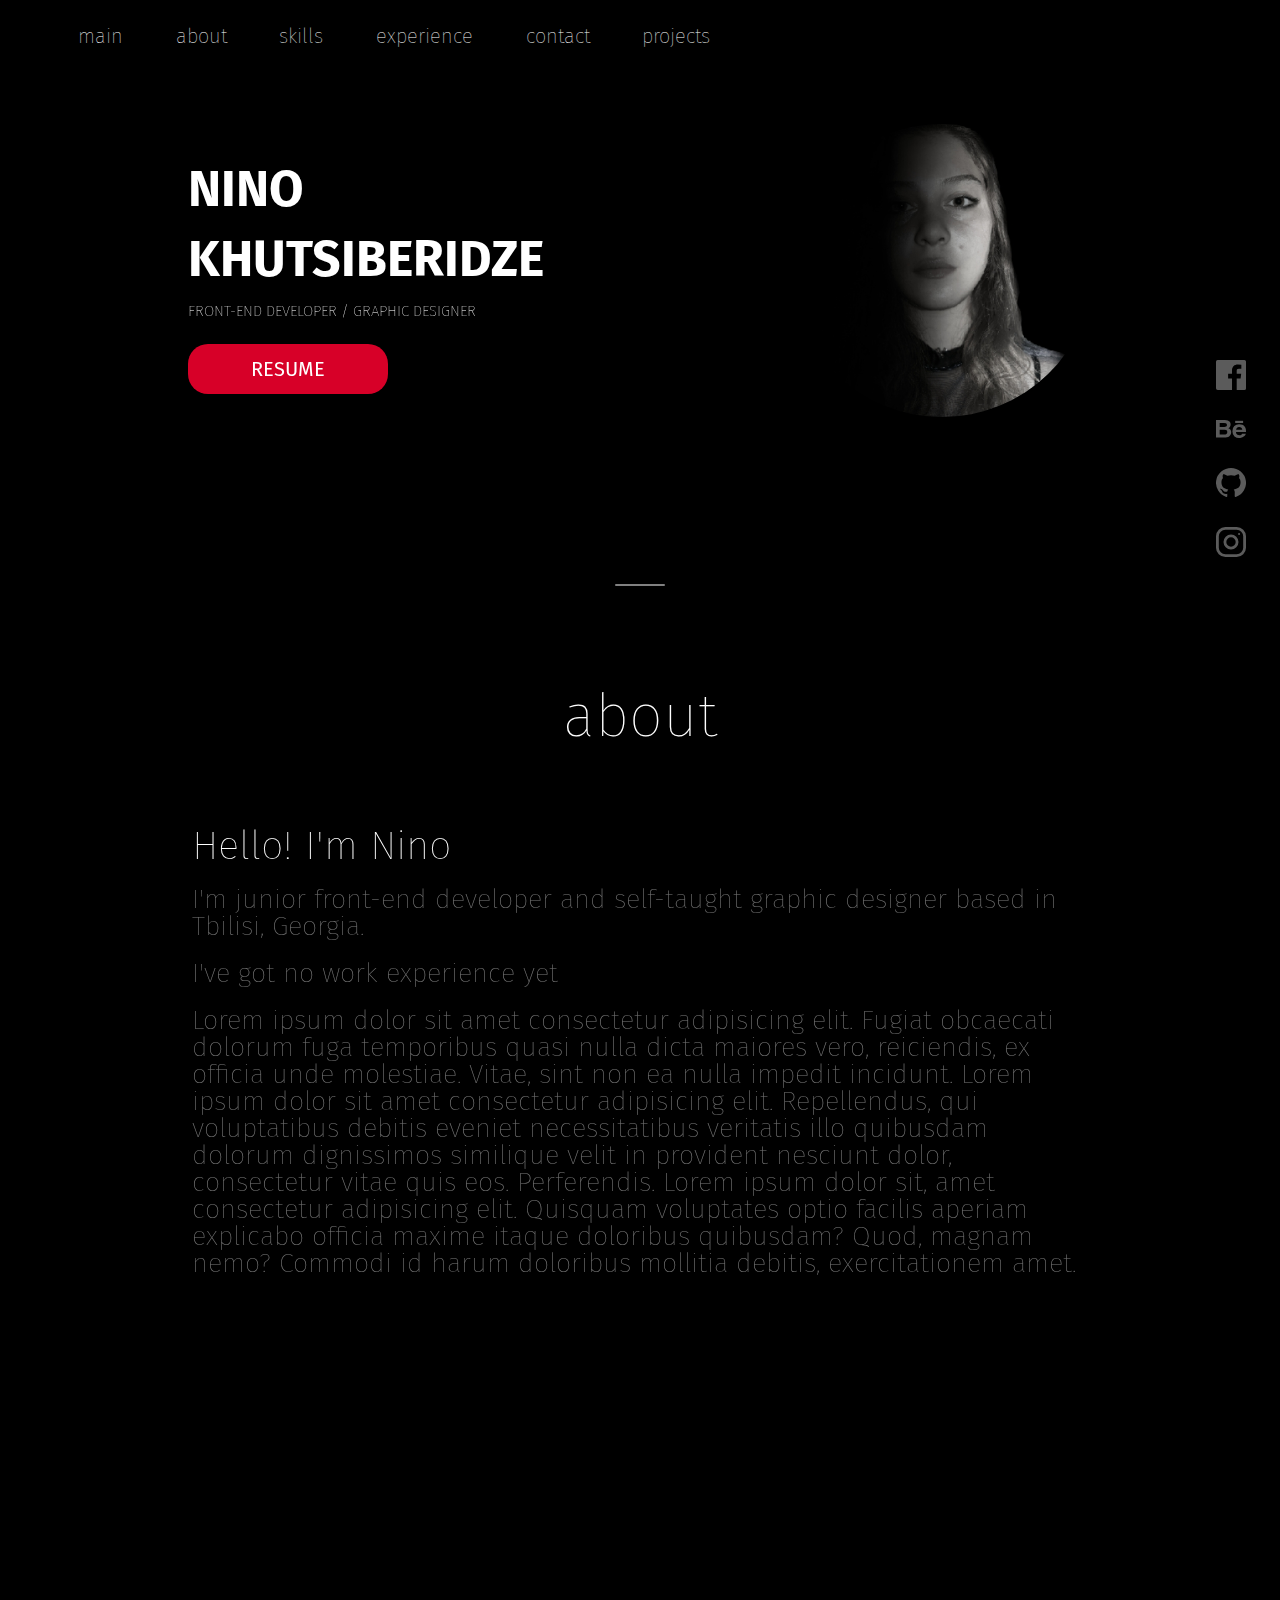
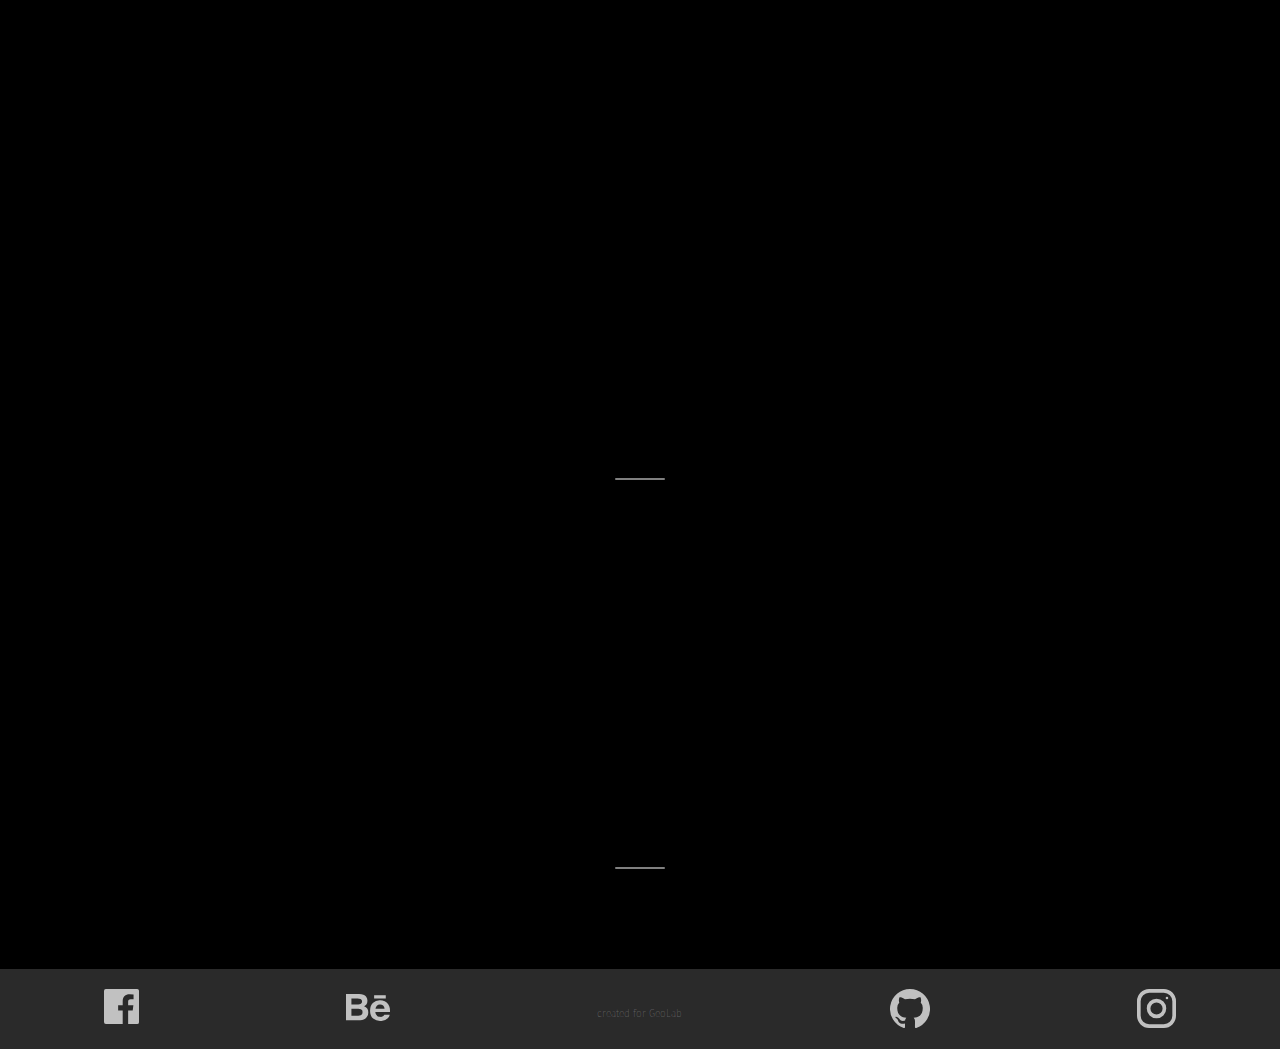
<file: index.html>
<!DOCTYPE html>
<html lang="en">
<head>
    <meta charset="UTF-8">
    <meta name="viewport" content="width=device-width, initial-scale=1.0">
    <meta name="description" content="portfolio">
    <meta name="keywords" content="portfolio, front-end developer,  graphic designer,  hire, ">
    <meta name="author" content="Nino Khutsiberidze">
    <title>Nino Khutsiberidze</title>
    <link href="https://unpkg.com/aos@2.3.1/dist/aos.css" rel="stylesheet">


    <link rel="stylesheet" href="css/reset.css">
    <link rel="stylesheet" href="css/style.css">
    <link rel="stylesheet" href="img">
   
    <link href="https://fonts.googleapis.com/css2?family=Fira+Sans:wght@300;400;700&display=swap" rel="stylesheet">
    <link href="https://fonts.googleapis.com/css2?family=Fira+Sans:wght@300&display=swap" rel="stylesheet">
</head>
<body>
    <header style="z-index: 9999;" class="header">
        <nav>
            <ul class="nav-links">
                <li><a class="smoothScroll" href="index.html">main</a></li>
                <li><a class="smoothScroll" href="#about">about</a></li>
                <li><a class="smoothScroll" href="#skills">skills</a></li>
                <li><a class="smoothScroll" href="#experience">experience</a></li>
                <li><a class="smoothScroll" href="#contact">contact</a></li>
                <li><a class="smoothScroll" href="#projects">projects</a></li>
            </ul>
            
        </nav>
    </header>

        <div class="main-icons">
            <a href="https://www.facebook.com/mpinh" target="_blank">
                <img  src="img/fb.svg" alt="facebook logo"> 
            </a>
            <a href="https://www.behance.net/nxuciberid662b" target="_blank">
                <img src="img/be.svg" alt="behance">
            </a>
            
            <a href="https://github.com/ninokhutsi" target="_blank">
                <img class="git-lg" src="img/github.svg" alt="github">
            </a>
            <a href="https://www.instagram.com/agenti__007/" target="_blank">
                <img src="img/instagram.svg" alt="instagram">
            </a>
            
        </div>
    
    
    <section class="main-page">
        
        <div data-aos="zoom-in" style="transition: 2s;"
         class="main">
            <div  class="main-wraper">
                <div id="mainpage" class="name">
                    <p>nino</p>
                    <p>khutsiberidze</p>
                    <p>front-end developer / graphic designer</p>
                </div>
    
                <div class="button-wraper">
                    <a href="https://drive.google.com/file/d/1IGo0Y5lF56ON0mUaXiXFT8HhFWDXG43w/view?usp=sharing" target="_blank"><button class="button">
                        <p>RESUME</p>
                    </button></a>
                    
                </div>
           </div>

            <div data-aos="fade-up"
            data-aos-duration="3000" class="photo">
                <img src="img/12.svg" alt="image">
            </div>

        </div>
        

    </section>

    <!-- about -->
    <div  id="about" class="divider"></div>
    <section class="about">
        <div data-aos="fade-up" style="transition: 3s;">
            <h1>about</h1>
             <p> <span>Hello! I'm Nino</span></p>
            <p>I'm junior front-end developer and self-taught graphic designer based in Tbilisi, Georgia.
            </p>
            <p>I've got no work experience yet</p>
            <p>Lorem ipsum dolor sit amet consectetur adipisicing elit. Fugiat obcaecati dolorum fuga temporibus quasi nulla dicta maiores vero, reiciendis, ex officia unde molestiae. Vitae, sint non ea nulla impedit incidunt. Lorem ipsum dolor sit amet consectetur adipisicing elit. Repellendus, qui voluptatibus debitis eveniet necessitatibus veritatis illo quibusdam dolorum dignissimos similique velit in provident nesciunt dolor, consectetur vitae quis eos. Perferendis. Lorem ipsum dolor sit, amet consectetur adipisicing elit. Quisquam voluptates optio facilis aperiam explicabo officia maxime itaque doloribus quibusdam? Quod, magnam nemo? Commodi id harum doloribus mollitia debitis, exercitationem amet.</p>

        </div>
    </section>

    <!-- skills -->

    <div id="skills" class="divider"></div>

    <section data-aos="fade-up" style="transition: 2s;"  class="skills">
        <h1>skills</h1>
        <div class="skills-1">
        <div class="both" class="code">

            <li>
                <h3>HTML 5</h3><span class="bar"><span data-aos="fade-right" style="transition: 1s;" class="html"></span></span>
            </li>

            <li>
                <h3>CSS 3</h3><span class="bar"><span data-aos="fade-right" style="transition: 1s;" class="css"></span></span>
            </li>

            <li>
                <h3>JavaScript</h3><span class="bar"><span data-aos="fade-right" style="transition: 1s;" class="JavaScript"></span></span>
            </li>

        </div>

        <div class="both" class="cg">
            <li>
                <h3>adobe illustrator</h3><span class="bar"><span data-aos="fade-right" style="transition: 1s;" class="ai"></span></span>
            </li>

            <li>
                <h3>adobe photoshop</h3><span class="bar"><span data-aos="fade-right" style="transition: 1s;" class="ps"></span></span>
            </li>

            <li>
                <h3>adobe animate</h3><span class="bar"><span data-aos="fade-right" style="transition: 1s;" class="ae"></span></span>
            </li>
        </div>
        </div>
    </section>
    
    <!-- experience -->

    <div id="experience" class="divider"></div>
    <section data-aos="fade-up" style="transition: 2s;" class="xp">
        <div>
            <h1>experience</h1>
            <p class="error">error</p>
            <p data-aos="zoom-in" style="transition: 3s;" class="number">404</p>
            <p class="exp">XP not found</p>
        </div>
    </section>
    
    <!-- contact -->

    <div id="contact" class="divider"></div>
     <section data-aos="fade-up" style="transition: 2s;" >
        <div class="contact">
            <h1>contact</h1>
        </div>
        <section class="forms">
        
           <div class="contact-wraper">
                <div class="form-wraper">
                    <div class="firstline-form">
                        <div class="form-box">
                            <label for="email"></label>
                            <input class="email" type="email" name="email" id="email" placeholder="type your email..." required>
                        </div>
        
                        <div class="form-box">
                            <button class="send-button">
                                <img class="send-icon" src="img/send.svg" alt="send">
                            </button>
                        </div>
        
                    </div>
        
                    <div>
                        <label for="message"></label>
                        <textarea name="message"  id="message" placeholder="text..."></textarea>
                    </div>
                </div>
                <div class="info-incontact">
    
                    <div data-aos="fade-right" style="transition: 2s;" class="mail">
                       <h6>Phone</h6>
                       <a class="callto" href="callto:+995598008501">+995 598 008 501</a>
                    </div>
                    
                    <div data-aos="fade-left" style="transition: 2s;" class="mail">
                       <h6>E-mail</h6>
                       <a class="mailto" href="mailto:ninokhutsiberidze16b@geolab.edu.ge">ninokhutsiberidze16b@geolab.edu.ge</a>
                    </div>
               </div>
           </div>
    
        </section>
     </section>
    <div class="divider"></div>
    <section  id="projects" data-aos="fade-up" style="transition: 2s;" class="projects">
        <h1>Projects</h1>
        <p>check out my projects</p>
        <div data-aos="zoom-in" style="transition: 2s;">
            <button  class="project-button">
                <a href="projects.html">HERE</a>
            </button>
        </div>
       
    </section>
    <div class="divider"></div>
    <div class="info">

        <div data-aos="fade-right" style="transition: 2s;" class="mail">
           <h6>Phone</h6>
           <a class="callto" href="callto:+995598008501">+995 598 008 501</a>
        </div>
        
        <div data-aos="fade-left" style="transition: 2s;" class="mail">
           <h6>E-mail</h6>
           <a class="mailto" href="mailto:ninokhutsiberidze16b@geolab.edu.ge">ninokhutsiberidze16b@geolab.edu.ge</a>
        </div>
   </div>


    <footer>
        
        
        <a class="smoothScroll" href="#mainpage">
            <div class="scroll-up">
                 <img src="img/Group 25.svg" alt="icon">
                <p>scroll up</p>
                
            </div>
        </a>
       

        <div class="social">
            <a href="https://www.facebook.com/mpinh" target="_blank">
                <img class="fb-lg" src="img/fb.svg" alt="facebook logo">
            </a>
            <a href="https://www.behance.net/nxuciberid662b" target="_blank">
                <img src="img/be.svg" alt="behance">
            </a>
            <p>created for GeoLab</p>
            <a href="https://github.com/ninokhutsi" target="_blank">
                <img class="git-lg" src="img/github.svg" alt="github">
            </a>
            <a href="https://www.instagram.com/agenti__007/" target="_blank">
                <img src="img/instagram.svg" alt="instagram">
            </a>
        </div>
    </footer>


    

    <script
         src="https://ajax.googleapis.com/ajax/libs/jquery/1.11.3/jquery.min.js">
    </script>
    <script src="./main.js"></script>

    <script src="https://unpkg.com/aos@2.3.1/dist/aos.js"></script>
    <script>
        AOS.init();
      </script>
</body>

</html>
</file>
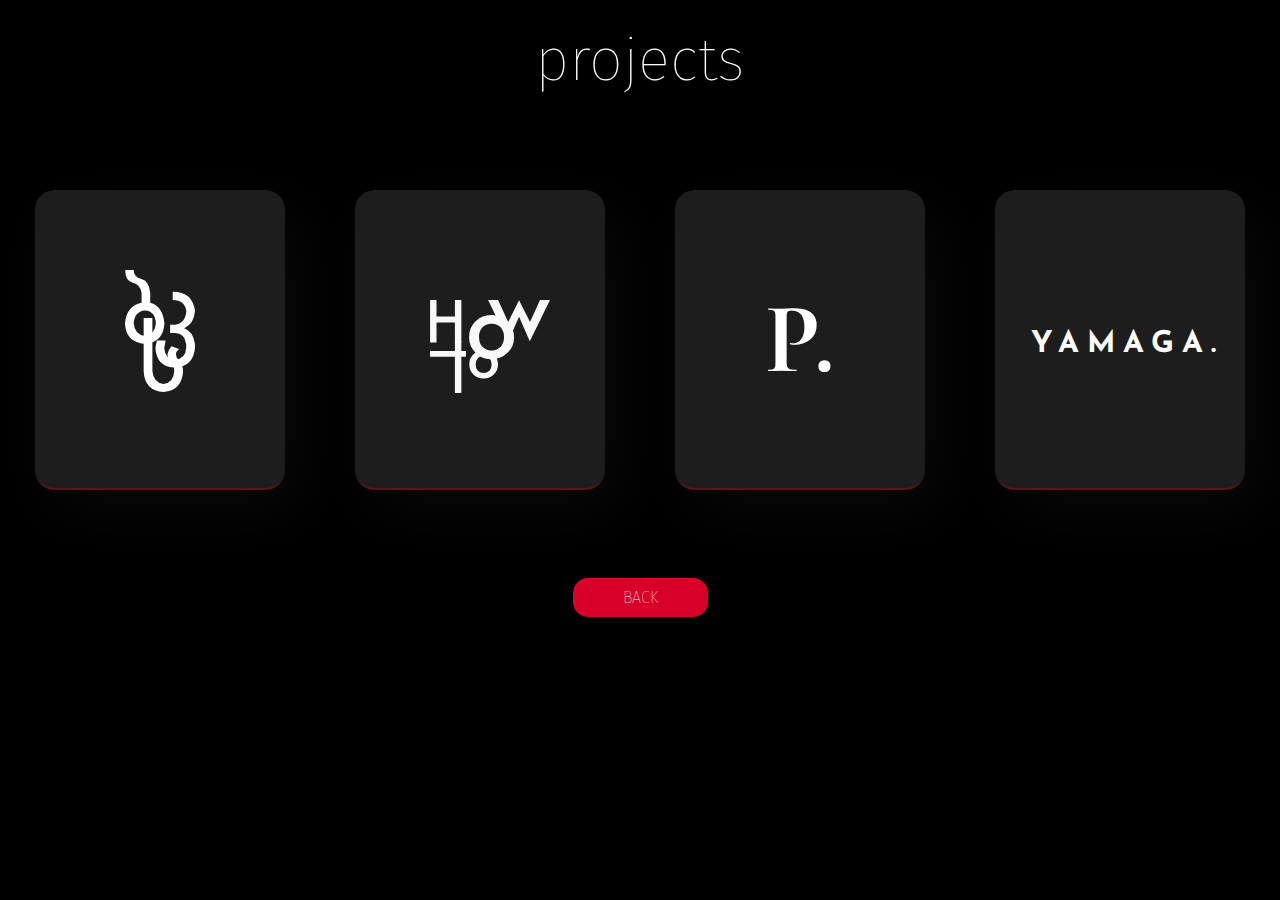
<file: projects.html>
<!DOCTYPE html>
<html lang="en">
<head>
    <meta charset="UTF-8">
    <meta name="viewport" content="width=device-width, initial-scale=1.0">
    <meta name="description" content="portfolio">
    <meta name="keywords" content="portfolio, front-end developer,  graphic designer,  hire, ">
    <meta name="author" content="Nino Khutsiberidze">
    
    <title>Nino Khutsiberidze/Projects</title>

    <link href="https://fonts.googleapis.com/css2?family=Cormorant:wght@500;600;700&display=swap" rel="stylesheet"> 
    <link href="https://fonts.googleapis.com/css2?family=Josefin+Sans:wght@500&display=swap" rel="stylesheet">
    <link href="https://fonts.googleapis.com/css2?family=Fira+Sans:wght@300;400;700&display=swap" rel="stylesheet">
    <link href="https://fonts.googleapis.com/css2?family=Fira+Sans:wght@300&display=swap" rel="stylesheet">

    <link rel="stylesheet" href="css/reset.css">
    <link rel="stylesheet" href="css/style.css">
</head>
<body>
    <div class="project-page">
        <h1>projects</h1>
    </div>
    
    <div data-aos="fade-top" style="transition: 2s;"  class="projects-wrapper">
        <a  href="https://ninokhutsi.github.io/sass-study/" target="_blank" class="project-one">
            <img src="img/Group 1.svg" alt="">
        </a>
        <a href="https://ninokhutsi.github.io/bootstrap-exercise/." target="_blank" class="project-one">
            <img src="img/howlogo.svg" style="width:120px; margin-top:110px; margin-left: 20px;" alt="logo">
        </a>
        <a href="https://ninokhutsi.github.io/Plants/" target="_blank" class=" plants project-one">P.</a>
        <a href="https://ninokhutsi.github.io/ceramics/" target="_blank" class="ceramics project-one">YAMAGA.</a>
        
    </div>
    <div class="goBackButton">
        <a href="index.html" class="project-button back-button">BACK</a>
    </div>
    
</body>
</html>
</file>
<file: css/style.css>
/*
* Prefixed by https://autoprefixer.github.io
* PostCSS: v7.0.29,
* Autoprefixer: v9.7.6
* Browsers: last 6 version
*/

body{
    padding: 0;
    background-color: black;
    width: 100%;
    font-family: 'Fira Sans', sans-serif;
    font-weight: lighter;
}
/* burger */


/* menu */




header{
    display: none;
}
.scroll-up p{
    color: rgba(255, 255, 255, 0.459);
    font-size: 20px;
    font-family: 'Fira Sans', sans-serif;
}
.scroll-up{
    text-align: center;
    display: -webkit-box;
    display: -ms-flexbox;
    display: flex;
    -webkit-box-orient: vertical;
    -webkit-box-direction: normal;
        -ms-flex-direction: column;
            flex-direction: column;
}
.scroll-up img{
    width: 50px;
    margin: 0 auto;
    margin-bottom: 20px;
}





/* main page */
.main-icons{
    display: none;
}
.main-page .name{
    text-align: center;
    margin-top: 100px;
}
.main-page .name p{
    color: white;
    font-size: 50px;
    font-family: 'Fira Sans', sans-serif;
    font-weight: bold;
    text-transform: uppercase;
    margin-top: 20px;
}

.main-page .name p:last-child{
    text-transform: uppercase;
    color: white;
    font-size: 15px;
    font-weight: lighter;
    
}
.main-page .name h2{
    position: relative;

}
.main-page .name p:first-child{
    -webkit-animation-name: nino;
            animation-name: nino;
    -webkit-animation-duration: 1s;
            animation-duration: 1s;

}
@-webkit-keyframes nino{
    from{-webkit-transform: translateX(-500px);transform: translateX(-500px);}
    to{-webkit-transform: translateX(0);transform: translateX(0);}
}
@keyframes nino{
    from{-webkit-transform: translateX(-500px);transform: translateX(-500px);}
    to{-webkit-transform: translateX(0);transform: translateX(0);}
}

.main-page .name p:nth-child(2){
    -webkit-animation-name: khutso;
            animation-name: khutso;
    -webkit-animation-duration: 1s;
            animation-duration: 1s;
}
@-webkit-keyframes khutso{
    from{-webkit-transform: translateX(400px);transform: translateX(400px);}
    to{-webkit-transform: translateX(0);transform: translateX(0);}
}
@keyframes khutso{
    from{-webkit-transform: translateX(400px);transform: translateX(400px);}
    to{-webkit-transform: translateX(0);transform: translateX(0);}
}

.button-wraper{
    text-align: center;
}
.project-button{
    margin-top: 30px;
    background-color:#D70028;
    border: none;
    color: white;
    border-radius: 20px;
    width: 200px;
    height: 50px;
   
    cursor: pointer;
}
.project-button a{
    color: rgb(255, 255, 255);
    padding: 2%;
    font-weight: lighter;
    font-size: 20px;
    font-family: 'Fira Sans', sans-serif;

}
.project-button:hover{
    opacity: 0.7;
}
.button{
    margin-top: 25px;
    margin-bottom: 5px;
    background-color:#D70028;
    border: none;
    color: white;
    border-radius: 20px;
    width: 200px;
    height: 50px;
    cursor: pointer;
}
.button:hover{
  opacity: 0.7;
}
.button p{
    font-family: 'Fira Sans', sans-serif;
    text-transform: uppercase;
    font-size: 20px;
}

.photo{
    text-align: center;
    margin-top: 60px;
}
.divider{
    height:2px;
    width: 50px;
    border-radius: 10px;
    opacity: 0.5;
    margin: 0 auto;
    background-color: white;
    margin-top: 100px;
    margin-bottom: 100px;
}
/* projects */
.projects{
    margin: 0 auto;
    -webkit-box-align: center;
        -ms-flex-align: center;
            align-items: center;
    text-align: center;
    display: -webkit-box;
    display: -ms-flexbox;
    display: flex;
    -ms-flex-pack: distribute;
        justify-content: space-around;
    -webkit-box-orient: vertical;
    -webkit-box-direction: normal;
        -ms-flex-direction: column;
            flex-direction: column;
    margin-bottom: 100px;
}

.projects p{

    margin: 0 auto;
    margin-top: 20px;
    font-family: 'Fira Sans', sans-serif;
    font-size: 27px;
    width: 270px;
    color:  rgba(255, 255, 255, 0.459);
}


/* about */
.about div h1{
    text-align: center;
    font-family: 'Fira Sans', sans-serif;
    font-size: 60px;
    margin-bottom: 80px;
    color: white;
}


.about div p{
    margin: 0 auto;
    margin-top: 20px;
    font-family: 'Fira Sans', sans-serif;
    font-size: 27px;
    width: 270px;
    color:  rgba(255, 255, 255, 0.459);
}
.about div p span{
    margin: 0 auto;
    margin-top: 80px;
    margin-bottom: 30px;
    font-family: 'Fira Sans', sans-serif;
    font-size: 40px;
    width: 270px;
    color:  rgb(255, 255, 255);
}
/* skills */

.skills{
    padding: 2%;
    font-family: 'Fira Sans', sans-serif;
    font-size: 25px;
    color: rgba(255, 255, 255, 0.459);
    list-style: none;
    text-transform: capitalize;
}
.skills h1{
    text-align: center;
    font-size: 60px;
    text-transform: lowercase;
    color: white;
}


.skills .code{
    width: 150px;
    margin: 0 auto;
}

.bar{
    margin-top: 20px;
    display: block;
    height: 10px;
    border:1px solid #d7002773;
    border-radius: 2px;
    overflow: hidden;
}
.bar span{
    height: 8px;
    float: left;
    background: #D70028;
    border-radius: 2px;
}
.html{
    width: 70%;
}
.css{
    width: 40%;
}
.JavaScript{
    width: 7%;
}
.ai{
    width: 80%;
}
.ps{
    width: 50%;
}
.ae{
    width: 15%;
}
.both{
    margin-top: 100px;
    
}
.both li{
    margin-top: 20px;
}

/* experience */

.xp{
    text-align: center;
    color: rgba(255, 255, 255, 0.459);
}
.xp h1{
    font-family: 'Fira Sans', sans-serif;
    font-size: 60px;
    margin-bottom: 50px;
    color: white;
}
.number{
    font-size:170px;
    font-family: 'Fira Sans', sans-serif;
    color: #D70028;
    margin-top: 30px;
    margin-bottom: 30px;
    -webkit-animation-name: number;
            animation-name: number;
    -webkit-animation-duration: 5s;
            animation-duration: 5s;
    -webkit-animation-iteration-count:infinite;
            animation-iteration-count:infinite;
}
 
.error{
    font-size: 40px;
}
.exp{
    font-size: 40px;
}


/* contact */
.forms{
    width:300px;
    margin: 0 auto;
    display: -webkit-box;
    display: -ms-flexbox;
    display: flex;
    -webkit-box-orient: vertical;
    -webkit-box-direction: normal;
        -ms-flex-direction: column;
            flex-direction: column;
    -webkit-box-pack: justify;
        -ms-flex-pack: justify;
            justify-content: space-between;
}
.submit{
    display: none;
}
.email{
    margin-bottom:30px ;
    text-decoration: none;
    border: none;
    width: 130px;
    height: 33px;
    color: rgba(255, 255, 255, 0.459);
    font-family: 'Fira Sans', sans-serif;
    font-size: 12px;
    font-weight: lighter;
    background-color: #3D3D3D;
    border-radius: 10px;
    padding-left: 7px;
}
textarea{
    -webkit-text-decoration-color: white;
            text-decoration-color: white;
    resize: none;
    border: none;
    width: 300px;
    height: 100px;
    color: rgba(255, 255, 255, 0.459);
    font-family: 'Fira Sans', sans-serif;
    font-size: 18px;
    font-weight: lighter;
    background-color: #3D3D3D;
    border-radius: 10px;
    padding: 2%;
    margin-top: 20px;
    
}
.firstline-form{
    
    display: -webkit-box;
    
    display: -ms-flexbox;
    
    display: flex;
    -webkit-box-pack: justify;
        -ms-flex-pack: justify;
            justify-content: space-between;
    -webkit-box-orient: horizontal;
    -webkit-box-direction: normal;
        -ms-flex-direction: row;
            flex-direction: row;
}
.send-button{
    background-color:#D70028;
    padding: 2%;
    border: none;
    border-radius: 10px;
    width: 60px;
    height: 33px;
    text-align: center;
}
.send-icon{
    margin-left: 5px;
    margin-top: 2px;
    width:25px;
}

h1{
    font-family: 'Fira Sans', sans-serif;
    font-size: 60px;
    color: white;
}
.contact{
    text-align: center;
    margin-bottom: 100px;
}


/* footer */
.footer-divider{
    margin: 0 auto;
    margin-top: 25px;
    margin-bottom: 25px;
    height:2px;
    width: 50px;
    border-radius: 10px;
    opacity: 0.5;
    background-color: white;
}
.info{
    margin-top: -10px;
    height: 150px;
    text-align: center;
    display: -webkit-box;
    display: -ms-flexbox;
    display: flex;
    -webkit-box-orient: vertical;
    -webkit-box-direction: normal;
        -ms-flex-direction: column;
            flex-direction: column;
    -webkit-box-pack: justify;
        -ms-flex-pack: justify;
            justify-content: space-between;
    margin-bottom: 100px;
}
.info h6{
    font-family: 'Fira Sans', sans-serif;
    font-size: 28px;
    color: white;
}
.info div a{
    font-family: 'Fira Sans', sans-serif;
    font-size:20px;
    color: rgba(255, 255, 255, 0.445);
    

}
.info-incontact{
    display: none;
}

/* footer social */
.footer{
    margin-top: -400px;
}
.social{
    margin-top: 100px;
    width: 100%;
    height: 80px;
    background-color:#ffffff2a ;
    display: -webkit-box;
    display: -ms-flexbox;
    display: flex;
    -ms-flex-pack: distribute;
        justify-content: space-around;
    -webkit-box-orient: horizontal;
    -webkit-box-direction: normal;
        -ms-flex-direction: row;
            flex-direction: row;
    text-align: center;
    vertical-align: middle;
}
.social p{
    font-family: 'Fira Sans', sans-serif;
    font-size:10px;
    color: rgba(255, 255, 255, 0.445);
    margin-top: 40px;
}
.social a{
    margin-top:20px;
}
.social a:nth-child(2){
    margin-top:25px;
}
.git-lg{
    width: 40px;
}
.fb-lg{
    width: 35px;
}

.main-icons{
    display: none;
}

/* projects */

.projects-wrapper{
    margin-left: 40%;
    width: 100%;
    display: flex;
    justify-content: space-around;
    flex-direction: column;
}
.project-one{
    margin: 0 auto;
    cursor: pointer;
    margin-top: 100px;
    width: 250px;
    height: 300px;
    background-color: rgb(29, 29, 29);
    
    border-radius: 20px;
    border-bottom: 2px solid #d7002757;
    box-shadow: 15px 20px 60px 0px rgba(255, 255, 255, 0.034);
}


.project-one img{
    width: 70px;
    margin: 0 auto;
    margin-top: 80px;
}


/* proj */
.projects-wrapper{
    margin-left: 0;
    width: 100%;
    display: flex;
    justify-content: space-around;
    flex-direction: column;
}
.project-one{
    cursor: pointer;
    margin-top: 100px;
    text-align: center;
    width: 250px;
    height: 300px;
    background-color: rgb(29, 29, 29);
    border-radius: 20px;
    border-bottom: 2px solid #d7002757;
    box-shadow: 15px 20px 60px 0px rgba(255, 255, 255, 0.034);
}

.project-one img{
    width: 70px;
    margin: 0 auto;
    margin-top: 80px;
}

.info{
    display: none;
}

.ceramics{
    font-family: 'Josefin Sans', sans-serif;
    font-weight: bold;
    color: white;
    font-size: 30px;
    text-transform: uppercase;
    letter-spacing: 8px;
    padding-top: 140px;
    padding-left: 15px;

}
.plants{
    font-family: 'Cormorant', serif;
    font-weight: bold;
    color: white;
    font-size: 100px;
    padding-top: 100px;
}
.goBackButton{
    text-align: center;
    margin-top: 100px;
 
}
.project-page{
    text-align: center;
    margin-top: 30px;
}
.back-button{
    padding: 10px 50px;
    border-radius: 15px;
    margin-top: 20px;
}



/* responsive */












@media (min-width:1024px){
    /* projects */
    .projects-wrapper{
        flex-direction: row;
    }
   
    .project-one:hover{
        opacity: 0.8;
    }

    .scroll-up{
        display: none;
    }

    
    body{
        width: 100%;
        padding: 0;
        position: relative;
    }

    
    .main-icons{
        cursor: pointer;
        position: relative;
        left: 95%;
        top: 40%;
        height: 200px;
        display: -webkit-box;
        display: -ms-flexbox;
        display: flex;
        -webkit-box-orient: vertical;
        -webkit-box-direction: normal;
            -ms-flex-direction: column;
                flex-direction: column;
        -webkit-box-pack: end;
            -ms-flex-pack: end;
                justify-content: flex-end;
        -webkit-box-pack: justify;
            -ms-flex-pack: justify;
                justify-content: space-between;
        position: fixed;
    }
    .main-icons img{
        cursor: pointer;
        width: 30px;
        opacity: 0.5;
    }
    .main-icons img:hover{
        opacity: 1;
    }

    
    
    .header{
        background-color: black;
        padding: 2%;
        display: inline-block;
        width: 100%;
        position: fixed;
        padding-bottom: 50px;
        z-index: 9999;
    }
    .nav-links{
        width: 60%;
    }
    .header nav ul{
        display: -webkit-box;
        display: -ms-flexbox;
        display: flex;
        -webkit-box-orient: horizontal;
        -webkit-box-direction: normal;
            -ms-flex-direction: row;
                flex-direction: row;
        -webkit-box-pack: space-evenly;
            -ms-flex-pack: space-evenly;
                justify-content: space-evenly;
    }
    .header nav ul li a{
        color: white;
        font-size: 20px;
        font-family: 'Fira Sans', sans-serif;
    }
    .header nav ul li a:focus-within{
        color: #D70028;
    }
    .header nav ul li a:hover{
        color:#D70028;
    }
    .main {
        padding: 5%;
        display: -webkit-box;
        display: -ms-flexbox;
        display: flex;
        -ms-flex-pack: distribute;
            justify-content: space-around;
        -webkit-box-orient: horizontal;
        -webkit-box-direction: normal;
            -ms-flex-direction: row;
                flex-direction: row;
    }
    .name p{
        font-size: 150px;
        text-align: left;
        display: block;
    }
    .button-wraper{
        text-align: left;
        
        
        -webkit-animation-name: hireme;
        
        
                animation-name: hireme;
        -webkit-animation-duration: 2.5s;
                animation-duration: 2.5s;
    }
    
    .photo img{
        width: 300px;
    }
    
    .name {
        -webkit-animation-name: name;
                animation-name: name;
        -webkit-animation-duration: 3s;
                animation-duration: 3s;
    }
  

    /* about */
  
    .about{
        height: 100vh;
    }
    .about div p{
        width: 70%;
    }
    
    /* skills */

   
    .skills-1{
        display: -webkit-box;
        display: -ms-flexbox;
        display: flex;
        -ms-flex-pack: distribute;
            justify-content: space-around;
        -webkit-box-orient: horizontal;
        -webkit-box-direction: normal;
            -ms-flex-direction: row;
                flex-direction: row;
    }
    .both{
        width: 400px;
    }

    
    
   /* contact */
   .forms{
    width: 100%;
    margin: 0;
    
    
}
.submit{
    display: none;
}
.contact{
    text-align: center;
}
.email{
    text-decoration: none;
    border: none;
    width: 130px;
    height: 33px;
    color: rgba(255, 255, 255, 0.459);
    font-family: 'Fira Sans', sans-serif;
    font-size: 12px;
    font-weight: lighter;
    background-color: #3D3D3D;
    border-radius: 10px;
    padding-left: 7px;
}
.form-box input{
    height: 60px;
    width: 300px;
}
.form-wraper{
    -ms-flex-item-align: center;
        -ms-grid-row-align: center;
        align-self: center;
}
textarea{
    
    width: 500px;
    height: 200px;
    font-family: 'Fira Sans', sans-serif;
    font-size: 18px;
    font-weight: lighter;
    padding: 2%;
    margin-top: 20px;
    
}
.firstline-form{
   width: 500px; 
   
}
.send-button{
    
    width: 100px;
    height: 60px;
   
}
.send-icon{
    margin-left: 5px;
    margin-top: 2px;
    width:25px;
}
.contact-wraper{
    
    display: -webkit-box;
    
    display: -ms-flexbox;
    
    display: flex;
    -ms-flex-pack: distribute;
        justify-content: space-around;
    -webkit-box-orient: horizontal;
    -webkit-box-direction: normal;
        -ms-flex-direction: row;
            flex-direction: row;
    
}
h1{
    font-family: 'Fira Sans', sans-serif;
    font-size: 60px;
    color: white;
}
.contact{
    text-align: center;
    margin-bottom: 100px;
}

.info-incontact{
    margin-top: -10px;
    text-align: center;
    display: -webkit-box;
    display: -ms-flexbox;
    display: flex;
    -webkit-box-orient: vertical;
    -webkit-box-direction: normal;
        -ms-flex-direction: column;
            flex-direction: column;
}
.info-incontact h6{
    font-family: 'Fira Sans', sans-serif;
    font-size: 28px;
    color: white;
    
}
.info-incontact{
    height: 380px;
    display: -webkit-box;
    display: -ms-flexbox;
    display: flex;
    -ms-flex-pack: distribute;
        justify-content: space-around;
    -webkit-box-orient: vertical;
    -webkit-box-direction: normal;
        -ms-flex-direction: column;
            flex-direction: column;
}
.info-incontact a{
    font-family: 'Fira Sans', sans-serif;
    font-size:20px;
    color: rgba(255, 255, 255, 0.445);
    margin-top: 15px;
}
/* projects */
/* .projects-wrapper{
    margin-left: 0;
    width: 100%;
    display: flex;
    justify-content: space-around;
    flex-direction: row;
}
.project-one{
    cursor: pointer;
    margin-top: 100px;
    width: 250px;
    height: 300px;
    background-color: rgb(29, 29, 29);
    opacity: 0.5;
    border-radius: 20px;
    border-bottom: 2px solid #d7002757;
    box-shadow: 15px 20px 60px 0px rgba(255, 255, 255, 0.034);
}
.project-one:hover{
    opacity: 1;
    transform: rotate(-3deg);
    transition: .3s;

}
.project-one img{
    width: 70px;
    margin: 0 auto;
    margin-top: 80px;
}

.info{
    display: none;
} */

    /* footer */

    .footer-divider{
        display: none;
    }
    
    
    .mail{
        display: -webkit-box;
        display: -ms-flexbox;
        display: flex;
        -ms-flex-pack: distribute;
            justify-content: space-around;
        -webkit-box-orient: vertical;
        -webkit-box-direction: normal;
            -ms-flex-direction: column;
                flex-direction: column;
    }
}
</file>
